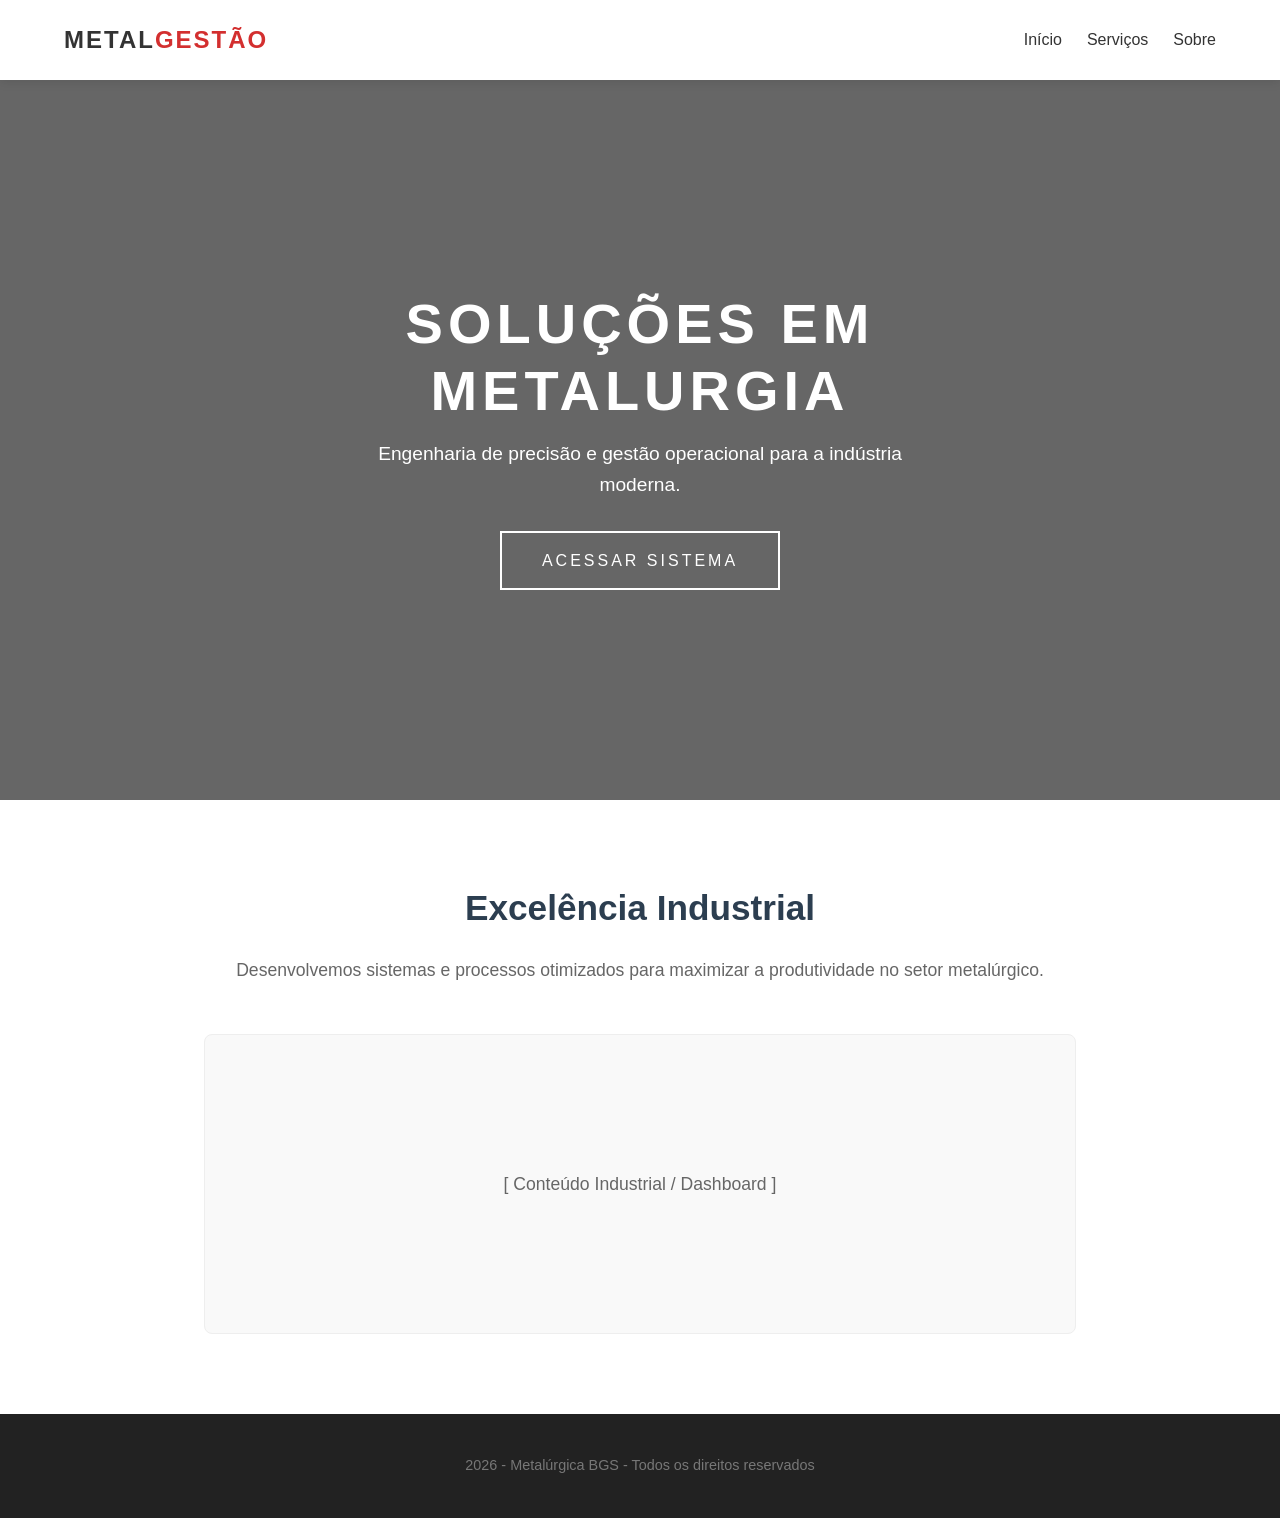
<file: inicial/index.html>
<!DOCTYPE html>
<html lang="pt-br">
<head>
    <meta charset="UTF-8">
    <meta name="viewport" content="width=device-width, initial-scale=1.0">
    <title>MetalGestão - Soluções Industriais</title>
    <style>
        /* Reset e Configurações Base */
        * {
            margin: 0;
            padding: 0;
            box-sizing: border-box;
            font-family: 'Segoe UI', Tahoma, Geneva, Verdana, sans-serif;
        }

        body {
            background-color: #ffffff;
            color: #333;
            line-height: 1.6;
            overflow-x: hidden; /* Evita rolagem horizontal indesejada */
        }

        /* Header Responsivo */
        .main-header {
            width: 100%;
            min-height: 80px;
            background-color: #fff;
            display: flex;
            align-items: center;
            box-shadow: 0 2px 10px rgba(0,0,0,0.1);
            position: sticky;
            top: 0;
            z-index: 1000;
        }

        .container {
            width: 90%;
            max-width: 1200px;
            margin: 0 auto;
            display: flex;
            justify-content: space-between;
            align-items: center;
            padding: 10px 0;
        }

        .logo {
            font-size: clamp(1.2rem, 4vw, 1.5rem);
            font-weight: bold;
            letter-spacing: 2px;
            color: #333;
            white-space: nowrap;
        }

        .logo span { color: #d32f2f; }

        nav ul {
            display: flex;
            list-style: none;
            align-items: center;
        }

        nav ul li a {
            text-decoration: none;
            color: #333;
            font-weight: 500;
            margin-left: 25px;
            transition: 0.3s;
            font-size: clamp(0.9rem, 2.5vw, 1rem);
        }

        nav ul li a:hover { color: #d32f2f; }

        /* Hero Banner Adaptável */
        .hero-banner {
            width: 100%;
            min-height: 80vh;
            background-image: linear-gradient(rgba(0,0,0,0.6), rgba(0,0,0,0.6)),
            url('https://media.istockphoto.com/id/1369010523/photo/roll-of-galvanized-steel-sheet-at-metalworking-factory.jpg?s=612x612&w=0&k=20&c=HaY-0pNi1L2UpMggvRlB5NssiUXbW-S8IClRlz4NLa8=');
            background-size: cover;
            background-position: center;
            display: flex;
            flex-direction: column;
            align-items: center;
            justify-content: center;
            text-align: center;
            color: white;
            padding: 40px 20px;
        }

        .hero-content {
            width: 100%;
            max-width: 800px;
        }

        .hero-content h1 {
            /* Fonte responsiva: min 2rem, max 3.5rem */
            font-size: clamp(2rem, 8vw, 3.5rem);
            text-transform: uppercase;
            letter-spacing: clamp(2px, 1vw, 5px);
            margin-bottom: 15px;
            line-height: 1.2;
        }

        .hero-content p {
            font-size: clamp(1rem, 3vw, 1.2rem);
            margin-bottom: 30px;
            max-width: 600px;
            margin-left: auto;
            margin-right: auto;
        }

        .btn-login-main {
            background: none;
            border: 2px solid #fff;
            color: #fff;
            font-size: 1rem;
            padding: clamp(10px, 2vw, 15px) clamp(20px, 5vw, 40px);
            cursor: pointer;
            text-transform: uppercase;
            letter-spacing: 3px;
            transition: all 0.4s ease;
            text-decoration: none;
            display: inline-block;
        }

        .btn-login-main:hover {
            background-color: #fff;
            color: #333;
            transform: translateY(-5px);
            box-shadow: 0 10px 20px rgba(0,0,0,0.3);
        }

        /* Seção de Conteúdo */
        .section-info {
            padding: clamp(40px, 10vw, 80px) 5%;
            text-align: center;
            max-width: 1000px;
            margin: 0 auto;
        }

        .section-info h2 {
            font-size: clamp(1.5rem, 5vw, 2.2rem);
            margin-bottom: 20px;
            color: #2c3e50;
        }

        .section-info p {
            font-size: clamp(0.95rem, 2vw, 1.1rem);
            color: #666;
        }

        .info-box {
            margin-top: 50px;
            min-height: 300px;
            background: #f9f9f9;
            display: flex;
            align-items: center;
            justify-content: center;
            border: 1px solid #eee;
            border-radius: 8px;
            padding: 20px;
        }

        /* Footer */
        footer {
            background: #222;
            color: #777;
            padding: 40px 20px;
            text-align: center;
            font-size: 0.9rem;
        }

        /* --- MEDIA QUERIES PARA DISPOSITIVOS MÓVEIS --- */

        /* Ajustes para tablets e celulares (abaixo de 768px) */
        @media (max-width: 768px) {
            .container {
                flex-direction: column;
                gap: 15px;
            }

            nav ul li a {
                margin: 0 10px;
            }
        }

        /* Ajustes para celulares pequenos (abaixo de 480px) */
        @media (max-width: 480px) {
            .main-header {
                height: auto;
                padding: 15px 0;
            }

            nav ul {
                flex-wrap: wrap;
                justify-content: center;
                gap: 10px;
            }

            nav ul li a {
                margin: 0 5px;
                font-size: 0.85rem;
            }

            .hero-banner {
                min-height: 70vh;
            }

            .btn-login-main {
                width: 100%; /* Botão ocupa a largura toda no celular */
                letter-spacing: 1px;
            }
        }
    </style>
</head>
<body>
 
    <header class="main-header">
        <div class="container">
            <div class="logo">METAL<span>GESTÃO</span></div>
            <nav>
                <ul>
                    <li><a href="#">Início</a></li>
                    <li><a href="#">Serviços</a></li>
                    <li><a href="#">Sobre</a></li>
                </ul>
            </nav>
        </div>
    </header>
 
    <section class="hero-banner">
        <div class="hero-content">
            <h1>Soluções em Metalurgia</h1>
            <p>Engenharia de precisão e gestão operacional para a indústria moderna.</p>
            <a href="/login/login.html" class="btn-login-main">Acessar Sistema</a>
        </div>
    </section>
 
    <section class="section-info">
        <h2>Excelência Industrial</h2>
        <p>Desenvolvemos sistemas e processos otimizados para maximizar a produtividade no setor metalúrgico.</p>
        
        <div class="info-box">
            <p>[ Conteúdo Industrial / Dashboard ]</p>
        </div>
    </section>
 
    <footer>
        <p>2026 - Metalúrgica BGS - Todos os direitos reservados</p>
    </footer>
 
</body>
</html>
</file>
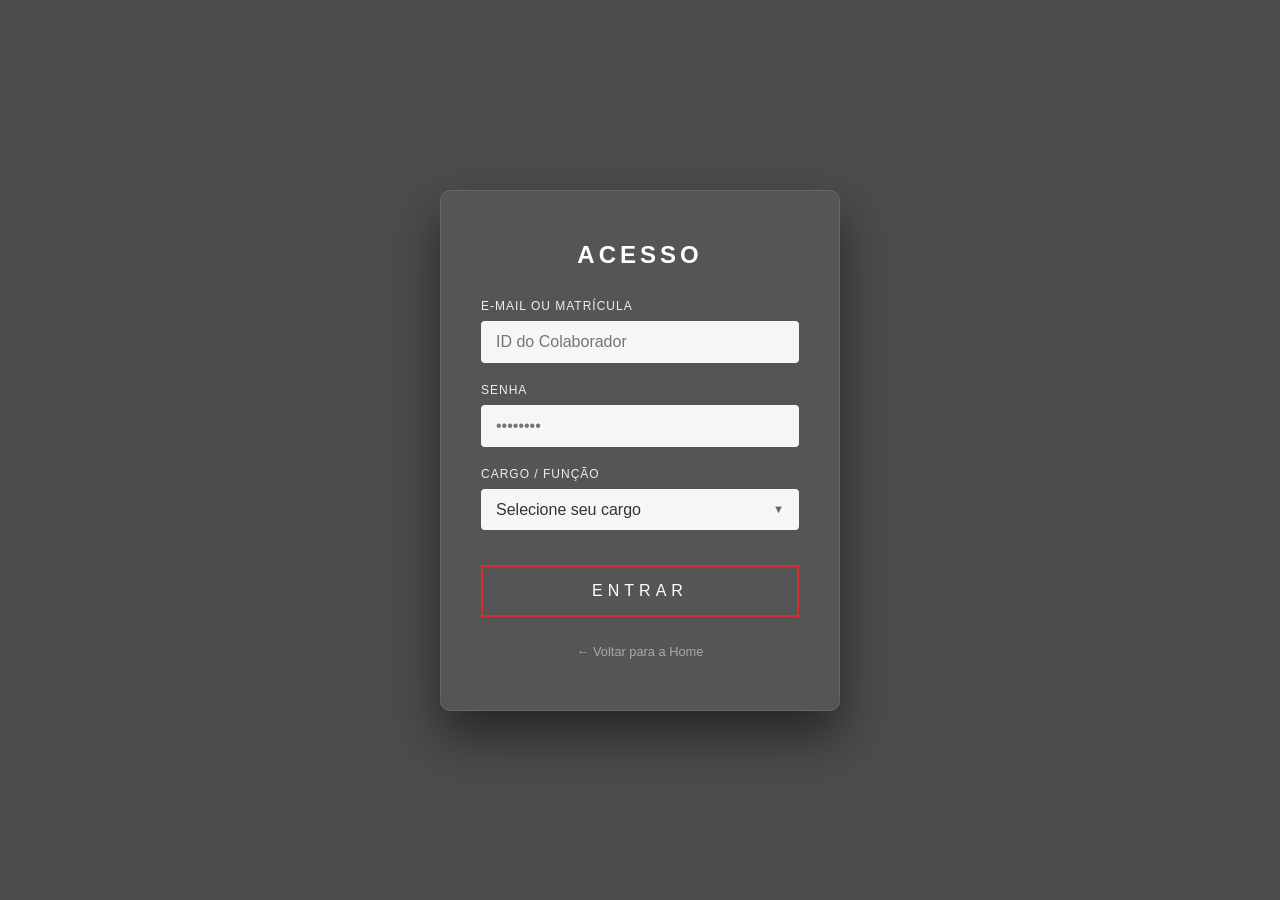
<file: login/login.html>
<!DOCTYPE html>
<html lang="pt-br">
<head>
    <meta charset="UTF-8">
    <meta name="viewport" content="width=device-width, initial-scale=1.0">
    <title>Login - MetalGestão</title>
    <style>
        * {
            margin: 0; padding: 0; box-sizing: border-box;
            font-family: 'Segoe UI', Arial, sans-serif;
        }
 
        body {
            height: 100vh;
            display: flex;
            justify-content: center;
            align-items: center;
            background: linear-gradient(rgba(0,0,0,0.7), rgba(0,0,0,0.7)),
            url('https://media.istockphoto.com/id/1369010523/photo/roll-of-galvanized-steel-sheet-at-metalworking-factory.jpg?s=612x612&w=0&k=20&c=HaY-0pNi1L2UpMggvRlB5NssiUXbW-S8IClRlz4NLa8=');
            background-size: cover;
            background-position: center;
        }
 
        .login-card {
            background: rgba(255, 255, 255, 0.05);
            backdrop-filter: blur(15px);
            padding: 50px 40px;
            border-radius: 10px;
            border: 1px solid rgba(255, 255, 255, 0.1);
            width: 100%;
            max-width: 400px;
            text-align: center;
            box-shadow: 0 25px 50px rgba(0,0,0,0.5);
        }
 
        .login-card h2 {
            color: #fff;
            letter-spacing: 4px;
            margin-bottom: 30px;
            text-transform: uppercase;
        }
 
        .input-group {
            margin-bottom: 20px;
            text-align: left;
        }
 
        .input-group label {
            display: block;
            color: #eee;
            font-size: 0.75rem;
            margin-bottom: 8px;
            text-transform: uppercase;
            letter-spacing: 1px;
        }
 
        /* Estilo para Inputs e Select */
        .input-group input,
        .input-group select {
            width: 100%;
            padding: 12px 15px;
            background: rgba(255, 255, 255, 0.95);
            border: none;
            border-radius: 4px;
            outline: none;
            font-size: 1rem;
            color: #333;
            transition: 0.3s;
            /* Remove a aparência padrão do navegador no select */
            appearance: none;
            -webkit-appearance: none;
        }
 
        /* Adicionando uma setinha customizada para o select */
        .select-wrapper {
            position: relative;
        }
 
        .select-wrapper::after {
            content: '▼';
            font-size: 0.7rem;
            color: #666;
            position: absolute;
            right: 15px;
            top: 50%;
            transform: translateY(-50%);
            pointer-events: none;
        }
 
        .input-group input:focus,
        .input-group select:focus {
            background: #fff;
            box-shadow: 0 0 10px rgba(211, 47, 47, 0.4);
        }
 
        .btn-submit {
            width: 100%;
            background: none;
            border: 2px solid #d32f2f;
            color: #fff;
            padding: 15px;
            font-size: 1rem;
            text-transform: uppercase;
            letter-spacing: 5px;
            cursor: pointer;
            transition: all 0.4s ease;
            margin-top: 15px;
        }
 
        .btn-submit:hover {
            background-color: #d32f2f;
            letter-spacing: 7px;
            transform: translateY(-3px);
        }
 
        .extras { margin-top: 25px; }
        .extras a { color: #aaa; text-decoration: none; font-size: 0.8rem; }
        .extras a:hover { color: #fff; text-decoration: underline; }
    </style>
</head>
<body>
 
    <div class="login-card">
        <h2>Acesso</h2>
 
        <form id="loginForm">
            <div class="input-group">
                <label>E-mail ou Matrícula</label>
                <input type="text" id="email" placeholder="ID do Colaborador" required>
            </div>
 
            <div class="input-group">
                <label>Senha</label>
                <input type="password" id="senha" placeholder="••••••••" required>
            </div>
 
            <div class="input-group">
                <label>Cargo / Função</label>
                <div class="select-wrapper">
                    <select id="cargo" required>
                        <option value="" disabled selected>Selecione seu cargo</option>
                        <option value="supervisor">Supervisor</option>
                        <option value="tecnico">Técnico</option>
                        <option value="engenheiro">Engenheiro</option>
                    </select>
                </div>
            </div>
 
            <button type="submit" class="btn-submit">Entrar</button>
        </form>
 
        <div id="mensagemErro" style="color: #ff6b6b; margin-top: 15px; display: none; font-size: 0.9rem;"></div>
 
        <div class="extras">
            <a href="/inicial/index.html">← Voltar para a Home</a>
        </div>
    </div>
 
    <script>
        // Credenciais fixas por cargo
        const credenciais = {
            supervisor: {
                email: "supervisor@metalgestal.com",
                senha: "sup123456",
                nome: "João Silva",
                matricula: "SUP001"
            },
            tecnico: {
                email: "tecnico@metalgestal.com",
                senha: "tec123456",
                nome: "Carlos Andrade",
                matricula: "TEC001"
            },
            engenheiro: {
                email: "engenheiro@metalgestal.com",
                senha: "eng123456",
                nome: "Ana Costa",
                matricula: "ENG001"
            }
        };
 
        const form = document.getElementById('loginForm');
        const emailInput = document.getElementById('email');
        const senhaInput = document.getElementById('senha');
        const cargoSelect = document.getElementById('cargo');
        const mensagemErro = document.getElementById('mensagemErro');
 
        form.addEventListener('submit', function(e) {
            e.preventDefault();
 
            const email = emailInput.value.trim();
            const senha = senhaInput.value;
            const cargo = cargoSelect.value;
 
            // Validar credenciais
            if (credenciais[cargo] &&
                credenciais[cargo].email === email &&
                credenciais[cargo].senha === senha) {
               
                // Armazenar dados do usuário logado no localStorage
                const usuarioLogado = {
                    email: email,
                    nome: credenciais[cargo].nome,
                    matricula: credenciais[cargo].matricula,
                    cargo: cargo,
                    dataLogin: new Date().toLocaleString('pt-BR')
                };
               
                localStorage.setItem('usuarioLogado', JSON.stringify(usuarioLogado));
               
                // Login bem-sucedido - redirecionar para a página do cargo
                mensagemErro.style.display = 'none';
                if (cargo === 'supervisor') {
                    window.location.href = '/login/cargo/sup.html';
                } else if (cargo === 'tecnico') {
                    window.location.href = '/login/cargo/tec.html';
                } else if (cargo === 'engenheiro') {
                    window.location.href = '/login/cargo/eng.html';
                }
            } else {
                // Login falhou
                mensagemErro.textContent = ' E-mail, senha ou cargo incorretos!';
                mensagemErro.style.display = 'block';
                senhaInput.value = '';
            }
        });
 
        // Mostrar credenciais ao selecionar um cargo (informativo)
        cargoSelect.addEventListener('change', function() {
            if (this.value && credenciais[this.value]) {
                console.log(`Credenciais para ${this.value}:`, credenciais[this.value]);
            }
        });
    </script>
</body>
</html>
</file>
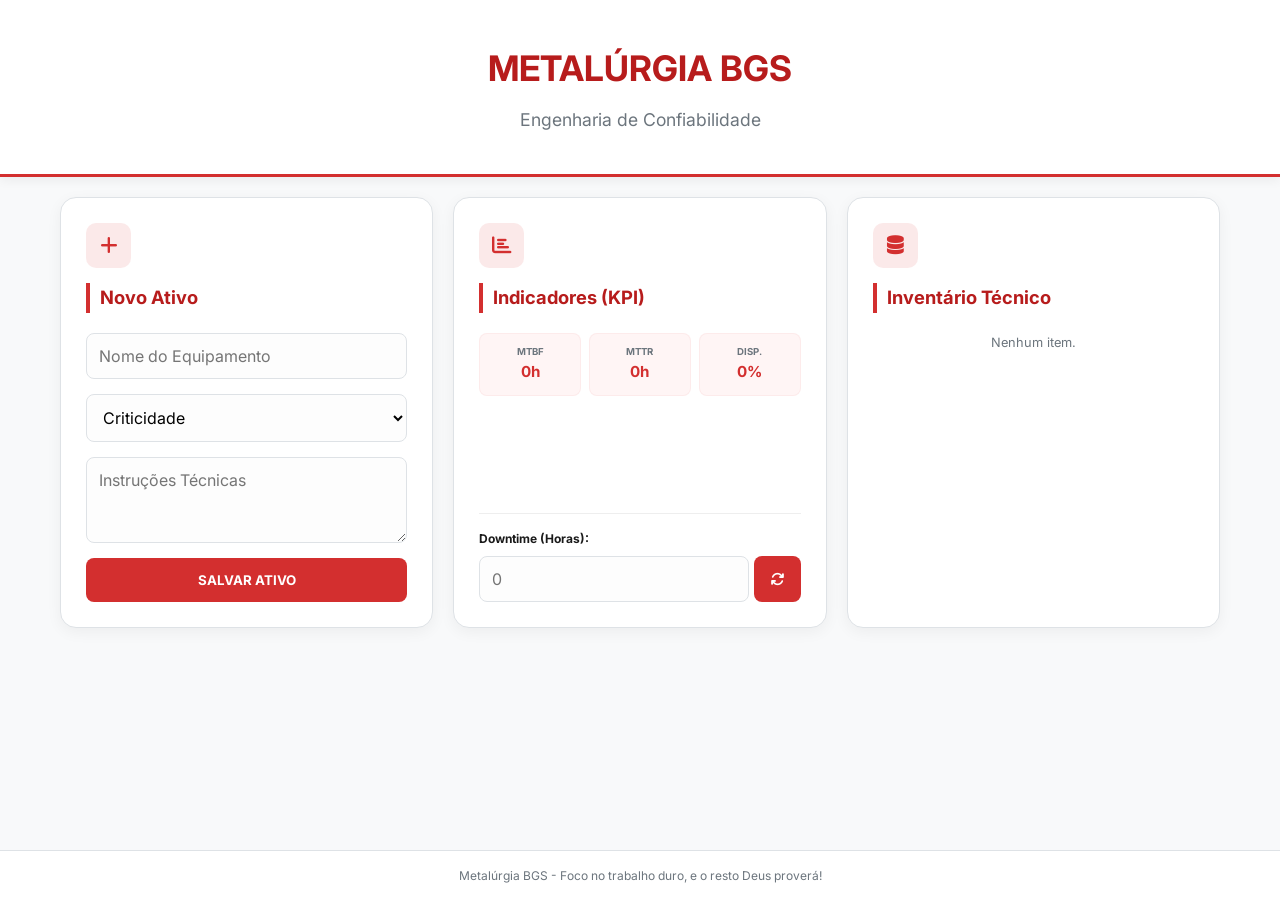
<file: login/cargo/eng.html>
<!DOCTYPE html>
<html lang="pt-br">
<head>
    <meta charset="UTF-8">
    <meta name="viewport" content="width=device-width, initial-scale=1.0">
    <title>Engenharia de Manutenção | Responsivo</title>
    <link rel="stylesheet" href="https://cdnjs.cloudflare.com/ajax/libs/font-awesome/6.4.0/css/all.min.css">
    <link href="https://fonts.googleapis.com/css2?family=Inter:wght@300;400;600;800&display=swap" rel="stylesheet">
    
    <style>
        :root {
            --primary: #d32f2f;
            --secondary: #b71c1c;
            --bg: #f8f9fa;
            --card-bg: #ffffff;
            --text-main: #1a1a1a;
            --text-dim: #6c757d;
            --border: #dee2e6;
        }

        /* Ajuste para o footer ficar sempre no fim */
        html, body {
            height: 100%;
        }

        * { margin: 0; padding: 0; box-sizing: border-box; font-family: 'Inter', sans-serif; }

        body { 
            background-color: var(--bg); 
            color: var(--text-main);
            display: flex;
            flex-direction: column; /* Organiza em coluna */
            line-height: 1.6;
        }

        header {
            padding: 40px 20px;
            text-align: center;
            background: #fff;
            border-bottom: 3px solid var(--primary);
            box-shadow: 0 4px 10px rgba(0,0,0,0.05);
        }

        header h1 {
            font-size: clamp(1.5rem, 5vw, 2.2rem);
            color: var(--secondary);
            text-transform: uppercase;
            margin-bottom: 10px;
        }

        header p { font-size: clamp(0.9rem, 2vw, 1.1rem); color: var(--text-dim); }

        .container { 
            width: 100%;
            max-width: 1200px; 
            margin: 0 auto; 
            padding: 20px; 
            flex: 1; /* Faz o container ocupar todo o espaço restante empurrando o footer */
        }

        .main-grid {
            display: grid;
            grid-template-columns: 1fr; 
            gap: 20px;
        }

        @media (min-width: 768px) {
            .main-grid { grid-template-columns: repeat(2, 1fr); }
        }

        @media (min-width: 1024px) {
            .main-grid { grid-template-columns: repeat(3, 1fr); }
        }

        .card {
            background: var(--card-bg);
            border: 1px solid var(--border);
            border-radius: 16px;
            padding: 25px;
            display: flex;
            flex-direction: column;
            box-shadow: 0 4px 15px rgba(0,0,0,0.05);
        }

        .icon-box {
            width: 45px; height: 45px;
            background: rgba(211, 47, 47, 0.1);
            border-radius: 10px;
            display: flex; align-items: center; justify-content: center;
            margin-bottom: 15px; color: var(--primary); font-size: 1.2rem;
        }

        h2 { 
            font-size: 1.15rem; 
            margin-bottom: 20px; 
            color: var(--secondary);
            border-left: 4px solid var(--primary);
            padding-left: 10px;
        }

        input, select, textarea {
            width: 100%;
            background: #fdfdfd;
            border: 1px solid var(--border);
            padding: 12px;
            border-radius: 8px;
            margin-bottom: 15px;
            font-size: 16px; 
        }

        button {
            width: 100%;
            padding: 14px;
            border-radius: 8px;
            border: none;
            background: var(--primary);
            color: white;
            font-weight: 700;
            cursor: pointer;
            transition: 0.3s;
            text-transform: uppercase;
        }

        button:active { transform: scale(0.98); }

        .kpi-grid {
            display: grid;
            grid-template-columns: repeat(3, 1fr);
            gap: 8px;
            margin-bottom: 20px;
        }

        .kpi-box {
            background: #fff5f5;
            padding: 10px 5px;
            border-radius: 8px;
            text-align: center;
            border: 1px solid rgba(211, 47, 47, 0.05);
        }

        .kpi-box span { display: block; font-size: 0.6rem; color: var(--text-dim); font-weight: 700; }
        .kpi-box strong { font-size: 0.95rem; color: var(--primary); }

        .lista-ativos {
            max-height: 400px;
            overflow-y: auto;
        }

        .ativo-item {
            background: #fff;
            border: 1px solid var(--border);
            border-left: 4px solid var(--primary);
            padding: 12px;
            border-radius: 8px;
            margin-bottom: 10px;
        }

        .badge-critico { 
            background: var(--primary); 
            color: white; 
            padding: 2px 6px; 
            border-radius: 4px; 
            font-size: 0.65rem;
            font-weight: 800;
        }

        /* --- Footer Atualizado (Menor e embaixo) --- */
        footer { 
            text-align: center; 
            padding: 15px; /* Reduzido de 20px */
            color: var(--text-dim); 
            font-size: 0.75rem; /* Fonte reduzida para minimalismo */
            border-top: 1px solid var(--border);
            background: #fff;
            width: 100%;
        }
    </style>
</head>
<body>

    <header>
        <h1>Metalúrgia BGS</h1>
        <p>Engenharia de Confiabilidade</p>
    </header>

    <div class="container">
        <div class="main-grid">
            
            <section class="card">
                <div class="icon-box"><i class="fas fa-plus"></i></div>
                <h2>Novo Ativo</h2>
                <input type="text" id="equipamento" placeholder="Nome do Equipamento">
                <select id="criticidade">
                    <option value="">Criticidade</option>
                    <option value="A">A (Crítico)</option>
                    <option value="B">B (Médio)</option>
                    <option value="C">C (Baixo)</option>
                </select>
                <textarea id="procedimento" rows="3" placeholder="Instruções Técnicas"></textarea>
                <button onclick="cadastrarAtivo()">Salvar Ativo</button>
            </section>

            <section class="card">
                <div class="icon-box"><i class="fas fa-chart-bar"></i></div>
                <h2>Indicadores (KPI)</h2>
                <div class="kpi-grid">
                    <div class="kpi-box"><span>MTBF</span><strong id="mtbf">0h</strong></div>
                    <div class="kpi-box"><span>MTTR</span><strong id="mttr">0h</strong></div>
                    <div class="kpi-box"><span>DISP.</span><strong id="disp">0%</strong></div>
                </div>
                <div style="margin-top: auto; padding-top: 15px; border-top: 1px solid #eee;">
                    <p style="font-size: 0.75rem; font-weight: bold; margin-bottom: 8px;">Downtime (Horas):</p>
                    <div style="display: flex; gap: 5px;">
                        <input type="number" id="tempoFalha" placeholder="0" style="margin:0">
                        <button style="width: 50px;" onclick="atualizarKPIs()"><i class="fas fa-sync"></i></button>
                    </div>
                </div>
            </section>

            <section class="card">
                <div class="icon-box"><i class="fas fa-database"></i></div>
                <h2>Inventário Técnico</h2>
                <div id="listaAtivos" class="lista-ativos">
                    <p style="text-align: center; color: var(--text-dim); font-size: 0.8rem;">Nenhum item.</p>
                </div>
            </section>

        </div>
    </div>

    <footer>
        <p>Metalúrgia BGS - Foco no trabalho duro, e o resto Deus proverá!</p>
    </footer>

    <script>
        let ativos = [];

        function cadastrarAtivo() {
            const equip = document.getElementById("equipamento").value;
            const crit = document.getElementById("criticidade").value;
            const proc = document.getElementById("procedimento").value;

            if(!equip || !crit) {
                alert("Preencha os campos obrigatórios.");
                return;
            }

            ativos.push({ id: Date.now(), equip, crit, proc });
            renderizarAtivos();
            
            document.getElementById("equipamento").value = "";
            document.getElementById("criticidade").value = "";
            document.getElementById("procedimento").value = "";
        }

        function renderizarAtivos() {
            const lista = document.getElementById("listaAtivos");
            lista.innerHTML = "";

            if (ativos.length === 0) {
                lista.innerHTML = '<p style="text-align: center; color: var(--text-dim); font-size: 0.8rem;">Nenhum item.</p>';
                return;
            }

            ativos.forEach(ativo => {
                const div = document.createElement("div");
                div.className = "ativo-item";
                div.innerHTML = `
                    <div style="display:flex; justify-content:space-between; align-items:center;">
                        <strong>${ativo.equip}</strong> 
                        ${ativo.crit === 'A' ? '<span class="badge-critico">CRÍTICO</span>' : '<small>Classe '+ativo.crit+'</small>'}
                    </div>
                    <p style="font-size: 0.7rem; color: var(--text-dim); margin-top: 5px;">${ativo.proc}</p>
                `;
                lista.appendChild(div);
            });
        }

        function atualizarKPIs() {
            const parado = parseFloat(document.getElementById("tempoFalha").value) || 0;
            const total = 720; 
            if(parado > 0) {
                let mtbf = total - parado;
                let disp = (mtbf / total) * 100;
                document.getElementById("mtbf").innerText = mtbf + "h";
                document.getElementById("mttr").innerText = parado + "h";
                document.getElementById("disp").innerText = disp.toFixed(1) + "%";
            }
        }
    </script>
</body>
</html>
</file>
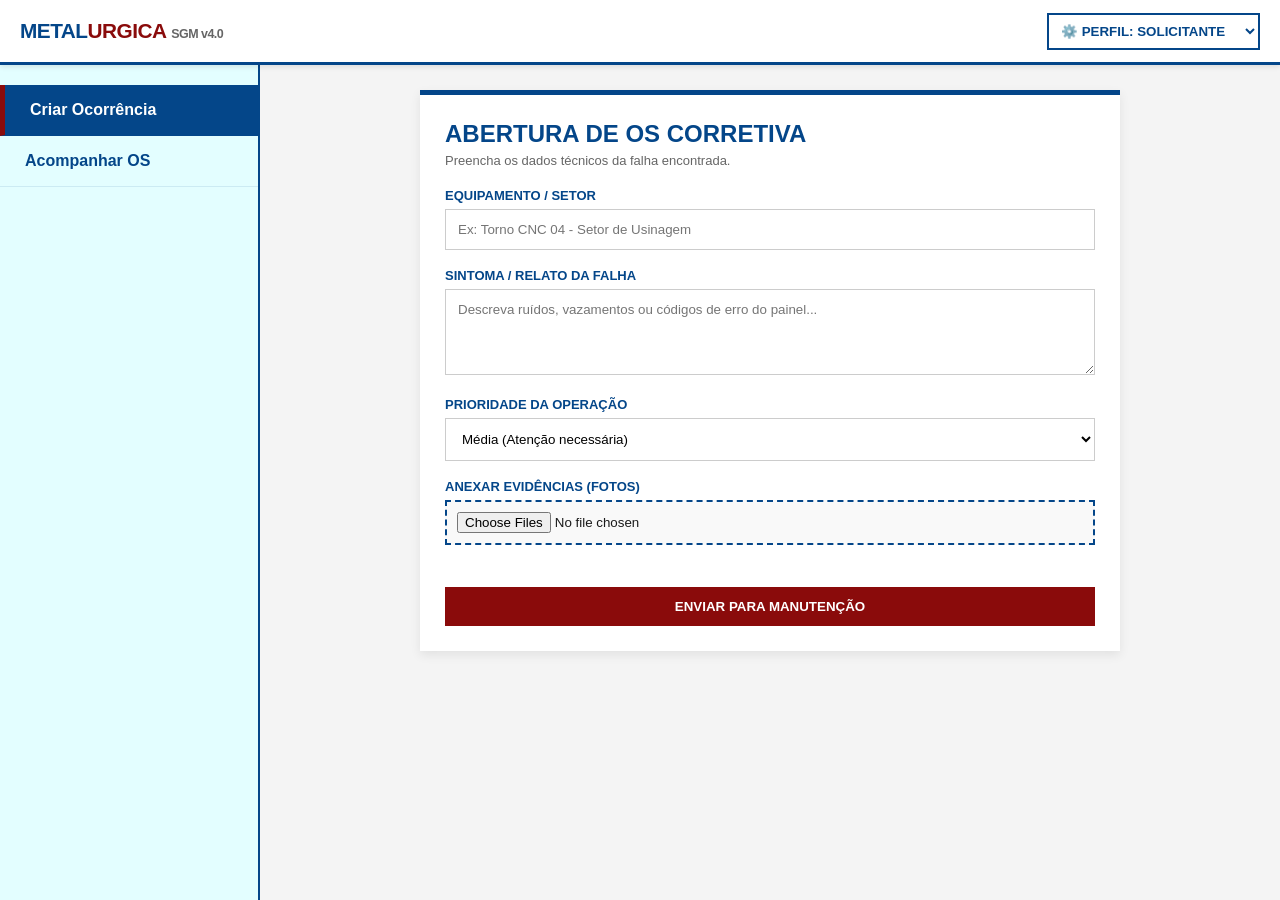
<file: login/cargo/tec.html>
<!DOCTYPE html>
<html lang="pt-br">
<head>
    <meta charset="UTF-8">
    <meta name="viewport" content="width=device-width, initial-scale=1.0">
    <title>SGM - Gestão de Manutenção v4.0</title>
    <style>
        :root {
            --azul-marca: #044689;
            --vermelho-botao: #8a0b0b;
            --cor-secundaria: #e3feff;
            --branco: #ffffff;
            --texto: #1a1a1a;
            --cinza-claro: #f4f4f4;
            --sucesso: #2e7d32;
        }
 
        * { box-sizing: border-box; margin: 0; padding: 0; font-family: 'Segoe UI', Tahoma, Geneva, Verdana, sans-serif; }
        body { background: var(--branco); color: var(--texto); overflow-x: hidden; }
 
        /* HEADER */
        .header {
            height: 65px; border-bottom: 3px solid var(--azul-marca);
            display: flex; justify-content: space-between; align-items: center; padding: 0 20px;
            position: sticky; top: 0; background: white; z-index: 100; box-shadow: 0 2px 5px rgba(0,0,0,0.1);
        }
        .logo { font-weight: 800; color: var(--azul-marca); font-size: 1.3rem; letter-spacing: -0.5px;}
        .logo span { color: var(--vermelho-botao); }
        .pov-switch select { padding: 8px; border: 2px solid var(--azul-marca); color: var(--azul-marca); font-weight: bold; cursor: pointer; background: var(--branco); }
 
        /* LAYOUT */
        .main-container { display: flex; min-height: calc(100vh - 65px); }
        .sidebar {
            width: 260px; background: var(--cor-secundaria); border-right: 2px solid var(--azul-marca);
            padding: 20px 0; display: flex; flex-direction: column; flex-shrink: 0;
        }
        .nav-item {
            padding: 16px 25px; cursor: pointer; border-bottom: 1px solid rgba(4, 70, 137, 0.1);
            font-weight: bold; color: var(--azul-marca); display: flex; align-items: center; justify-content: space-between;
            transition: 0.2s ease;
        }
        .nav-item:hover { background: rgba(4, 70, 137, 0.1); }
        .nav-item.active { background: var(--azul-marca); color: white; border-left: 5px solid var(--vermelho-botao); }
        .badge-notify { background: var(--vermelho-botao); color: white; padding: 3px 10px; border-radius: 12px; font-size: 0.75rem; box-shadow: 0 0 5px rgba(138,11,11,0.5); }
 
        .content { flex: 1; padding: 25px; max-width: 100%; overflow-y: auto; background: var(--cinza-claro); }
 
        /* COMPONENTES GERAIS */
        .btn {
            background: var(--vermelho-botao); color: white; border: none; padding: 12px 20px;
            cursor: pointer; font-weight: bold; text-transform: uppercase; transition: 0.2s;
        }
        .btn:hover { filter: brightness(1.1); }
        .btn-sec { background: transparent; border: 2px solid var(--azul-marca); color: var(--azul-marca); padding: 8px 15px; font-weight: bold; cursor: pointer;}
        .btn-sec:hover { background: var(--azul-marca); color: white; }
 
        /* CARDS E GRIDS */
        .card-grid { display: grid; grid-template-columns: repeat(auto-fill, minmax(320px, 1fr)); gap: 20px; }
        .ticket-card {
            background: white; border: 1px solid #ddd; padding: 20px;
            border-left: 6px solid var(--azul-marca); box-shadow: 0 4px 6px rgba(0,0,0,0.05);
            display: flex; flex-direction: column; gap: 10px;
        }
        .tag { font-size: 11px; padding: 3px 8px; border: 1px solid #000; font-weight: bold; display: inline-block; text-transform: uppercase; width: fit-content; }
       
        .status-novo { background: #ffeeba; color: #856404; border-color: #856404; }
        .status-ocioso { background: #e2e3e5; color: #383d41; border-color: #383d41;}
        .status-andamento { background: #cce5ff; color: #004085; border-color: #004085;}
        .status-peca { background: #f8d7da; color: #721c24; border-color: #721c24;}
        .status-finalizado { background: #d4edda; color: #155724; border-color: #155724;}
 
        /* FORMULÁRIOS */
        .industrial-card { background: white; padding: 25px; border-top: 5px solid var(--azul-marca); box-shadow: 0 4px 10px rgba(0,0,0,0.08); }
        .form-group { margin-bottom: 18px; }
        .form-group label { display: block; font-size: 13px; font-weight: bold; margin-bottom: 6px; color: var(--azul-marca); text-transform: uppercase;}
        .form-group input, .form-group textarea, .form-group select {
            width: 100%; padding: 12px; border: 1px solid #ccc; font-family: inherit; background: #fff;
        }
        .form-group input:focus, .form-group textarea:focus { border-color: var(--azul-marca); outline: none; }
 
        /* MODAL */
        .modal {
            position: fixed; inset: 0; background: rgba(0,0,0,0.85); display: none;
            align-items: center; justify-content: center; z-index: 1000; padding: 20px;
        }
        .modal-content { background: white; width: 100%; max-width: 1000px; max-height: 90vh; overflow-y: auto; border: 4px solid var(--azul-marca); }
        .modal-header { padding: 18px 25px; background: var(--cor-secundaria); border-bottom: 2px solid var(--azul-marca); display: flex; justify-content: space-between; align-items: center; }
 
        /* INVENTARIO (UX Otimizada) */
        .inv-controls { display: flex; justify-content: space-between; align-items: center; margin-bottom: 20px; gap: 15px; flex-wrap: wrap;}
        .inv-search { flex: 1; min-width: 250px; padding: 12px; border: 2px solid var(--azul-marca); font-size: 15px; }
        .inv-grid { display: grid; grid-template-columns: repeat(auto-fill, minmax(220px, 1fr)); gap: 15px; }
        .inv-item { background: white; border: 1px solid #ccc; padding: 15px; text-align: center; box-shadow: 0 2px 4px rgba(0,0,0,0.05); position: relative;}
        .inv-item img { width: 80px; height: 80px; object-fit: contain; margin-bottom: 10px; }
        .inv-item h4 { font-size: 14px; margin-bottom: 5px; color: var(--azul-marca); height: 35px; overflow: hidden;}
        .inv-qtd { font-size: 22px; font-weight: bold; margin: 10px 0; }
        .inv-qtd.baixo { color: var(--vermelho-botao); }
        .inv-actions { display: flex; justify-content: center; gap: 5px; }
        .inv-actions button { padding: 5px 10px; cursor: pointer; font-weight: bold; border: 1px solid #ccc; background: #f9f9f9;}
        .inv-actions button:hover { background: #eee; }
        .btn-del-item { position: absolute; top: 5px; right: 5px; background: transparent; border: none; color: var(--vermelho-botao); cursor: pointer; font-size: 16px;}
 
        /* FOTOS E GALERIA */
        .photo-gallery { display: flex; flex-wrap: wrap; gap: 10px; margin-top: 10px; }
        .photo-item { width: 100px; height: 100px; object-fit: cover; border: 2px solid var(--azul-marca); border-radius: 4px; }
        .file-upload-wrapper { position: relative; overflow: hidden; display: inline-block; width: 100%;}
        .file-upload-wrapper input[type=file] { padding: 10px; cursor: pointer; border: 2px dashed var(--azul-marca); background: #f9f9f9; width: 100%; }
 
        /* TOAST NOTIFICATION */
        #toast-container { position: fixed; bottom: 20px; right: 20px; z-index: 9999; display: flex; flex-direction: column; gap: 10px;}
        .toast { background: var(--azul-marca); color: white; padding: 15px 25px; border-radius: 4px; font-weight: bold; box-shadow: 0 4px 10px rgba(0,0,0,0.3); opacity: 0; transform: translateY(20px); transition: all 0.3s ease;}
        .toast.show { opacity: 1; transform: translateY(0); }
        .toast.error { background: var(--vermelho-botao); }
        .toast.success { background: var(--sucesso); }
 
        /* RESPONSIVIDADE */
        @media (max-width: 768px) {
            .main-container { flex-direction: column; }
            .sidebar { width: 100%; flex-direction: row; flex-wrap: wrap; justify-content: center; padding: 10px; }
            .nav-item { padding: 10px 15px; border-bottom: none; border-right: 1px solid rgba(4,70,137,0.1); font-size: 13px;}
            .nav-item.active { border-left: none; border-bottom: 3px solid var(--vermelho-botao); }
            .modal-content { max-height: 95vh; }
            .form-grid-2 { grid-template-columns: 1fr !important; }
        }
    </style>
</head>
<body onload="initSystem()">
 
    <header class="header">
        <div class="logo">METAL<span>URGICA</span> <small style="font-size: 0.6em; color: #666;">SGM v4.0</small></div>
        <div class="pov-switch">
            <select id="povSelector" onchange="switchPOV()">
                <option value="usuario">⚙️ PERFIL: SOLICITANTE</option>
                <option value="operador">🔧 PERFIL: MANUTENÇÃO</option>
            </select>
        </div>
    </header>
 
    <div class="main-container">
        <aside class="sidebar" id="sidebar"></aside>
        <main class="content" id="main-content"></main>
    </div>
 
    <div id="modal" class="modal">
        <div class="modal-content" id="modal-body"></div>
    </div>
 
    <div id="toast-container"></div>
 
    <script>
        // --- BASE DE DADOS LOCAL ---
        let tickets = JSON.parse(localStorage.getItem('sgm_tickets_v4')) || [];
        let inventory = JSON.parse(localStorage.getItem('sgm_inventory_v4')) || [
            {id: 101, nome: "Rolamento NSK 6204", qtd: 15, min: 5, img: "https://via.placeholder.com/150/cccccc/044689?text=Rolamento"},
            {id: 102, nome: "Graxa Lítio Azul 1kg", qtd: 3, min: 5, img: "https://via.placeholder.com/150/cccccc/044689?text=Graxa"},
            {id: 103, nome: "Válvula Pneumática 5/2", qtd: 8, min: 2, img: "https://via.placeholder.com/150/cccccc/044689?text=Valvula"}
        ];
 
        let currentPOV = 'usuario';
        let currentScreen = 'home';
        let searchQuery = "";
 
        function save() {
            localStorage.setItem('sgm_tickets_v4', JSON.stringify(tickets));
            localStorage.setItem('sgm_inventory_v4', JSON.stringify(inventory));
            renderSidebar(); // Atualiza badges
        }
 
        // --- SISTEMA UX: TOAST ---
        function showToast(msg, type = 'info') {
            const container = document.getElementById('toast-container');
            const toast = document.createElement('div');
            toast.className = `toast ${type}`;
            toast.innerText = msg;
            container.appendChild(toast);
           
            setTimeout(() => toast.classList.add('show'), 10);
            setTimeout(() => {
                toast.classList.remove('show');
                setTimeout(() => toast.remove(), 300);
            }, 3000);
        }
 
        // --- NAVEGAÇÃO ---
        function initSystem() { switchPOV(); }
 
        function switchPOV() {
            currentPOV = document.getElementById('povSelector').value;
            currentScreen = (currentPOV === 'usuario') ? 'novo-chamado' : 'notificacoes';
            render();
        }
 
        function setScreen(screen) {
            currentScreen = screen;
            searchQuery = ""; // limpa busca ao mudar de tela
            render();
        }
 
        function render() {
            renderSidebar();
            renderContent();
        }
 
        // --- RENDERIZAÇÃO ESTRUTURAL ---
        function renderSidebar() {
            const sb = document.getElementById('sidebar');
            const novoCount = tickets.filter(t => t.status === 'Novo').length;
            const ociosoCount = tickets.filter(t => t.status === 'Ocioso').length;
 
            if (currentPOV === 'usuario') {
                sb.innerHTML = `
                    <div class="nav-item ${currentScreen === 'novo-chamado' ? 'active' : ''}" onclick="setScreen('novo-chamado')">Criar Ocorrência</div>
                    <div class="nav-item ${currentScreen === 'meus-chamados' ? 'active' : ''}" onclick="setScreen('meus-chamados')">Acompanhar OS</div>
                `;
            } else {
                sb.innerHTML = `
                    <div class="nav-item ${currentScreen === 'notificacoes' ? 'active' : ''}" onclick="setScreen('notificacoes')">
                        Entrada ${novoCount > 0 ? `<span class="badge-notify">${novoCount}</span>` : ''}
                    </div>
                    <div class="nav-item ${currentScreen === 'disponiveis' ? 'active' : ''}" onclick="setScreen('disponiveis')">
                        Fila de Espera ${ociosoCount > 0 ? `<span class="badge-notify" style="background:#555">${ociosoCount}</span>` : ''}
                    </div>
                    <div class="nav-item ${currentScreen === 'meus-trabalhos' ? 'active' : ''}" onclick="setScreen('meus-trabalhos')">Minha Oficina</div>
                    <div class="nav-item ${currentScreen === 'inventario' ? 'active' : ''}" onclick="setScreen('inventario')">Estoque / Peças</div>
                    <div class="nav-item ${currentScreen === 'historico' ? 'active' : ''}" onclick="setScreen('historico')">Arquivo Morto</div>
                `;
            }
        }
 
        function renderContent() {
            const main = document.getElementById('main-content');
            switch (currentScreen) {
                case 'novo-chamado': main.innerHTML = renderFormNovoChamado(); break;
                case 'notificacoes': main.innerHTML = `<h2 style="color:var(--azul-marca); margin-bottom: 20px;">Novas Solicitações de Intervenção</h2>` + renderTicketGrid(tickets.filter(t => t.status === 'Novo')); break;
                case 'disponiveis': main.innerHTML = `<h2 style="color:var(--azul-marca); margin-bottom: 20px;">OS Aguardando Atribuição</h2>` + renderTicketGrid(tickets.filter(t => t.status === 'Ocioso')); break;
                case 'meus-trabalhos': main.innerHTML = `<h2 style="color:var(--azul-marca); margin-bottom: 20px;">Minhas Manutenções Ativas</h2>` + renderTicketGrid(tickets.filter(t => t.assignedTo === 'Técnico 01' && t.status !== 'Finalizado')); break;
                case 'meus-chamados': main.innerHTML = `<h2 style="color:var(--azul-marca); margin-bottom: 20px;">Minhas Solicitações</h2>` + renderTicketGrid(tickets.filter(t => t.status !== 'Finalizado')); break;
                case 'inventario': main.innerHTML = renderInventarioUX(); break;
                case 'historico': main.innerHTML = `<h2 style="color:var(--azul-marca); margin-bottom: 20px;">Histórico Global (Finalizados)</h2>` + renderTicketGrid(tickets.filter(t => t.status === 'Finalizado')); break;
            }
        }
 
        // --- TELAS E COMPONENTES ---
        function renderFormNovoChamado() {
            return `
                <div class="industrial-card" style="max-width: 700px; margin: 0 auto;">
                    <h2 style="color: var(--azul-marca); margin-bottom: 5px;">ABERTURA DE OS CORRETIVA</h2>
                    <p style="color: #666; font-size: 13px; margin-bottom: 20px;">Preencha os dados técnicos da falha encontrada.</p>
                    <div class="form-group">
                        <label>Equipamento / Setor</label>
                        <input type="text" id="f-equip" placeholder="Ex: Torno CNC 04 - Setor de Usinagem">
                    </div>
                    <div class="form-group">
                        <label>Sintoma / Relato da Falha</label>
                        <textarea id="f-desc" rows="4" placeholder="Descreva ruídos, vazamentos ou códigos de erro do painel..."></textarea>
                    </div>
                    <div class="form-group">
                        <label>Prioridade da Operação</label>
                        <select id="f-prio">
                            <option value="Baixa">Rotina (Sem impacto na produção)</option>
                            <option value="Média" selected>Média (Atenção necessária)</option>
                            <option value="Urgente">URGENTE (Máquina Parada / Risco)</option>
                        </select>
                    </div>
                    <div class="form-group">
                        <label>Anexar Evidências (Fotos)</label>
                        <div class="file-upload-wrapper">
                            <input type="file" id="f-fotos" multiple accept="image/*" onchange="previewCreationImages(this)">
                        </div>
                        <div id="creation-photo-preview" class="photo-gallery"></div>
                    </div>
                    <button class="btn" style="width: 100%; margin-top: 10px;" onclick="criarChamado()">ENVIAR PARA MANUTENÇÃO</button>
                </div>
            `;
        }
 
        function renderTicketGrid(lista) {
            if (lista.length === 0) return `<div style="padding: 30px; text-align: center; color: #666; background: white; border: 1px dashed #ccc;">Nenhum registro encontrado nesta categoria.</div>`;
            return `<div class="card-grid">${lista.map(t => `
                <div class="ticket-card">
                    <div style="display:flex; justify-content: space-between; align-items:flex-start;">
                        <span class="tag status-${t.status.replace(/\s+/g, '-').toLowerCase()}">${t.status}</span>
                        <span style="font-size: 11px; font-weight: bold; color: var(--azul-marca);">#${t.id}</span>
                    </div>
                    <h3 style="color: var(--azul-marca); font-size: 16px;">${t.equip}</h3>
                    <p style="font-size: 13px; color: #555; flex: 1;">${t.desc.substring(0, 80)}${t.desc.length > 80 ? '...' : ''}</p>
                    <div style="font-size: 11px; color: #888; margin-bottom: 10px;">🕒 ${t.data} | Resp: ${t.assignedTo || 'Pendente'}</div>
                    <button class="btn-sec" style="width:100%" onclick="verDetalhes(${t.id})">ABRIR PAINEL DE OS</button>
                </div>
            `).join('')}</div>`;
        }
 
        // --- GESTÃO DE INVENTÁRIO (UX OTIMIZADA) ---
        function updateSearch(val) { searchQuery = val.toLowerCase(); renderContent(); }
 
        function renderInventarioUX() {
            const list = inventory.filter(i => i.nome.toLowerCase().includes(searchQuery));
            let html = `
                <div class="inv-controls">
                    <div>
                        <h2 style="color:var(--azul-marca);">Almoxarifado Virtual</h2>
                        <p style="font-size: 12px; color: #666;">Controle integrado de peças. Quantidades deduzidas automaticamente nas OS.</p>
                    </div>
                    <div style="display:flex; gap:10px;">
                        <input type="text" class="inv-search" placeholder="🔍 Buscar insumo..." value="${searchQuery}" onkeyup="updateSearch(this.value)">
                        <button class="btn" onclick="novoItemModal()">+ ADICIONAR PEÇA</button>
                    </div>
                </div>
                <div class="inv-grid">
            `;
           
            if(list.length === 0) html += `<p style="grid-column: 1/-1;">Nenhuma peça encontrada.</p>`;
 
            list.forEach(item => {
                const isBaixo = item.qtd <= item.min;
                html += `
                    <div class="inv-item" style="${isBaixo ? 'border: 2px solid var(--vermelho-botao);' : ''}">
                        <button class="btn-del-item" onclick="deletarItemInv(${item.id})" title="Remover Peça do Sistema">✕</button>
                        <img src="${item.img}" alt="Peça">
                        <h4>${item.nome}</h4>
                        <div class="inv-qtd ${isBaixo ? 'baixo' : ''}">${item.qtd} <span style="font-size:12px; font-weight:normal;">un</span></div>
                        ${isBaixo ? '<div style="color:var(--vermelho-botao); font-size:11px; font-weight:bold; margin-bottom:10px;">⚠️ ESTOQUE CRÍTICO</div>' : '<div style="height:25px;"></div>'}
                        <div class="inv-actions">
                            <button onclick="ajustarQtd(${item.id}, -1)">-</button>
                            <button onclick="ajustarQtd(${item.id}, 1)">+</button>
                        </div>
                    </div>
                `;
            });
            html += `</div>`;
            return html;
        }
 
        function ajustarQtd(id, delta) {
            const item = inventory.find(i => i.id === id);
            if (item.qtd + delta < 0) return showToast("A quantidade não pode ser negativa.", "error");
            item.qtd += delta;
            save();
            renderContent();
        }
 
        function deletarItemInv(id) {
            if(confirm("ATENÇÃO: Deseja apagar permanentemente este item do almoxarifado?")) {
                inventory = inventory.filter(i => i.id !== id);
                save();
                renderContent();
                showToast("Peça removida do sistema.", "success");
            }
        }
 
        function novoItemModal() {
            const nome = prompt("Descrição técnica da peça:");
            if(!nome) return;
            const qtdStr = prompt("Quantidade em estoque:", "0");
            const minStr = prompt("Quantidade mínima (Alerta de Estoque):", "5");
           
            inventory.push({
                id: Date.now(),
                nome: nome,
                qtd: parseInt(qtdStr) || 0,
                min: parseInt(minStr) || 5,
                img: `https://via.placeholder.com/150/cccccc/044689?text=${encodeURIComponent(nome.substring(0,8))}`
            });
            save();
            renderContent();
            showToast("Item cadastrado com sucesso!", "success");
        }
 
        // --- LÓGICA DE CHAMADOS & FOTOS BASE64 ---
        let base64TempPhotos = [];
 
        function previewCreationImages(input) {
            const preview = document.getElementById('creation-photo-preview');
            preview.innerHTML = "";
            base64TempPhotos = [];
 
            Array.from(input.files).forEach(file => {
                const reader = new FileReader();
                reader.onload = (e) => {
                    base64TempPhotos.push(e.target.result);
                    const img = document.createElement('img');
                    img.src = e.target.result;
                    img.className = 'photo-item';
                    preview.appendChild(img);
                };
                reader.readAsDataURL(file);
            });
        }
 
        function criarChamado() {
            const equip = document.getElementById('f-equip').value;
            const desc = document.getElementById('f-desc').value;
            const prio = document.getElementById('f-prio').value;
 
            if(!equip || !desc) return showToast("Preencha equipamento e descrição.", "error");
 
            const novo = {
                id: Math.floor(Math.random() * 90000) + 10000,
                equip, desc, prio,
                data: new Date().toLocaleString(),
                status: 'Novo',
                assignedTo: null,
                diagnostico: "", tempo: "",
                fotos: [...base64TempPhotos],
                pecas: [] // {idInv, nome}
            };
 
            tickets.push(novo);
            save();
            base64TempPhotos = [];
            showToast("Ordem de Serviço gerada e enviada à Manutenção.", "success");
            setScreen('meus-chamados');
        }
 
        // --- PAINEL DE OS (MODAL) ---
        function verDetalhes(id) {
            const t = tickets.find(x => x.id === id);
           
            if (currentPOV === 'operador' && t.status === 'Novo') {
                t.status = 'Ocioso';
                save();
            }
 
            const modal = document.getElementById('modal');
            const body = document.getElementById('modal-body');
           
            body.innerHTML = `
                <div class="modal-header">
                    <div>
                        <h2 style="color:var(--azul-marca); margin:0;">OS #${t.id}</h2>
                        <span class="tag status-${t.status.replace(/\s+/g, '-').toLowerCase()}" style="margin-top:5px;">${t.status}</span>
                    </div>
                    <button onclick="fecharModal()" style="cursor:pointer; background:none; border:none; font-size:28px; color:var(--azul-marca);">&times;</button>
                </div>
                <div style="padding: 25px;">
                    <div style="display: grid; grid-template-columns: 1fr 1fr; gap: 30px;" class="form-grid-2">
                       
                        <div style="background: var(--cinza-claro); padding: 20px; border-radius: 4px; border: 1px solid #ddd;">
                            <h3 style="color: var(--azul-marca); margin-bottom: 15px; border-bottom: 2px solid var(--azul-marca); padding-bottom:5px;">DADOS DA FALHA</h3>
                            <p style="margin-bottom:10px;"><strong>Equipamento:</strong><br> ${t.equip}</p>
                            <p style="margin-bottom:10px;"><strong>Sintoma:</strong><br> ${t.desc}</p>
                            <p style="margin-bottom:10px;"><strong>Abertura:</strong><br> ${t.data} | <strong>Prioridade:</strong> ${t.prio}</p>
                           
                            <p style="margin-top:15px;"><strong>Evidências Fotográficas:</strong></p>
                            <div class="photo-gallery" id="galeria-fotos-${t.id}">
                                ${t.fotos.length > 0 ? t.fotos.map(f => `<img class="photo-item" src="${f}" onclick="window.open('${f}')" style="cursor:zoom-in">`).join('') : '<span style="font-size:12px; color:#666;">Nenhuma foto anexada.</span>'}
                            </div>
                           
                            ${currentPOV === 'operador' && t.status !== 'Finalizado' ? `
                                <div style="margin-top: 15px; border-top: 1px dashed #ccc; padding-top: 15px;">
                                    <label style="font-size:12px; font-weight:bold;">Anexar nova foto da reparação:</label>
                                    <input type="file" multiple accept="image/*" onchange="adicionarFotoOS(this, ${t.id})" style="font-size:12px; margin-top:5px;">
                                </div>
                            ` : ''}
                        </div>
 
                        <div>
                            <h3 style="color: var(--vermelho-botao); margin-bottom: 15px; border-bottom: 2px solid var(--vermelho-botao); padding-bottom:5px;">DIAGNÓSTICO TÉCNICO</h3>
                            ${renderPainelOperador(t)}
                        </div>
                    </div>
                </div>
            `;
            modal.style.display = 'flex';
        }
 
        function adicionarFotoOS(input, id) {
            const t = tickets.find(x => x.id === id);
            Array.from(input.files).forEach(file => {
                const reader = new FileReader();
                reader.onload = (e) => {
                    t.fotos.push(e.target.result);
                    save();
                    verDetalhes(id); // Recarrega para mostrar a foto
                };
                reader.readAsDataURL(file);
            });
        }
 
        function renderPainelOperador(t) {
            if (currentPOV === 'usuario') {
                return `
                    <p style="margin-bottom:10px;"><strong>Técnico Responsável:</strong><br> ${t.assignedTo || '<span style="color:#888;">Na fila de espera</span>'}</p>
                    <p style="margin-bottom:10px;"><strong>Laudo Técnico:</strong><br> ${t.diagnostico || '<span style="color:#888;">Aguardando avaliação</span>'}</p>
                    <p style="margin-bottom:10px;"><strong>Tempo Gasto:</strong> ${t.tempo ? t.tempo + ' horas' : '-'}</p>
                    <div style="background:white; padding:10px; border:1px solid #ccc; margin-top:10px;">
                        <strong>Peças Substituídas:</strong><br>
                        <ul style="padding-left: 20px; font-size:13px; margin-top:5px;">
                            ${t.pecas.length ? t.pecas.map(p => `<li>${p.nome}</li>`).join('') : '<li style="color:#888;">Nenhuma peça registrada</li>'}
                        </ul>
                    </div>
                `;
            }
 
            return `
                <div class="form-group">
                    <label>Atribuição</label>
                    <select onchange="atualizarOS(${t.id}, 'assignedTo', this.value)">
                        <option value="">-- Selecionar Técnico --</option>
                        <option value="Técnico 01" ${t.assignedTo === 'Técnico 01' ? 'selected' : ''}>Técnico 01 (Você)</option>
                        <option value="Equipe Elétrica" ${t.assignedTo === 'Equipe Elétrica' ? 'selected' : ''}>Equipe Elétrica</option>
                        <option value="Terceirizado" ${t.assignedTo === 'Terceirizado' ? 'selected' : ''}>Oficina Externa</option>
                    </select>
                </div>
                <div class="form-group">
                    <label>Alterar Status</label>
                    <select onchange="atualizarOS(${t.id}, 'status', this.value)" ${!t.assignedTo ? 'disabled' : ''}>
                        <option value="Ocioso" ${t.status === 'Ocioso' ? 'selected' : ''}>Ocioso (Na Fila)</option>
                        <option value="Em andamento" ${t.status === 'Em andamento' ? 'selected' : ''}>Em Execução</option>
                        <option value="Aguardando peça" ${t.status === 'Aguardando peça' ? 'selected' : ''}>Pendente (Falta Peça)</option>
                        <option value="Finalizado" ${t.status === 'Finalizado' ? 'selected' : ''}>Serviço Concluído</option>
                    </select>
                </div>
                <div class="form-group">
                    <label>Laudo / Atividades Realizadas</label>
                    <textarea rows="3" onblur="atualizarOS(${t.id}, 'diagnostico', this.value)" placeholder="Relate o serviço executado...">${t.diagnostico}</textarea>
                </div>
                <div class="form-group">
                    <label>Mão de Obra (Horas)</label>
                    <input type="number" step="0.5" value="${t.tempo}" placeholder="Ex: 2.5" onblur="atualizarOS(${t.id}, 'tempo', this.value)">
                </div>
               
                <div class="form-group" style="background:#f9f9f9; padding:15px; border:1px dashed var(--azul-marca);">
                    <label>Baixa de Estoque (Peças Vinculadas)</label>
                    <div style="display: flex; gap: 5px;">
                        <select id="sel-peca-${t.id}">
                            <option value="">Selecione um item...</option>
                            ${inventory.filter(i=>i.qtd > 0).map(i => `<option value="${i.id}">${i.nome} (Qtd: ${i.qtd})</option>`).join('')}
                        </select>
                        <button class="btn" style="padding: 10px;" onclick="addPecaOS(${t.id})">INCLUIR</button>
                    </div>
                   
                    <div style="margin-top: 10px;">
                        ${t.pecas.map((p, idx) => `
                            <div style="display:flex; justify-content:space-between; align-items:center; background:white; padding:5px 10px; border:1px solid #ccc; margin-bottom:5px; font-size:12px;">
                                <span>🔧 ${p.nome}</span>
                                <button style="color:var(--vermelho-botao); border:none; background:none; cursor:pointer; font-weight:bold;" onclick="remPecaOS(${t.id}, ${idx})">DEVOLVER</button>
                            </div>
                        `).join('')}
                    </div>
                </div>
            `;
        }
 
        // --- LÓGICA DE DEDUÇÃO E ATUALIZAÇÃO ---
        function atualizarOS(id, campo, valor) {
            const t = tickets.find(x => x.id === id);
            t[campo] = valor;
            if (campo === 'assignedTo' && valor && t.status === 'Ocioso') t.status = 'Em andamento';
            save();
           
            if (campo === 'status' && valor === 'Finalizado') {
                showToast("Ordem de serviço arquivada com sucesso.", "success");
                fecharModal();
                setScreen('meus-trabalhos');
            } else {
                verDetalhes(id); // recarrega a tela
            }
        }
 
        function addPecaOS(ticketId) {
            const select = document.getElementById(`sel-peca-${ticketId}`);
            const itemInvId = parseInt(select.value);
            if (!itemInvId) return;
 
            const t = tickets.find(x => x.id === ticketId);
            const itemInv = inventory.find(i => i.id === itemInvId);
 
            if (itemInv && itemInv.qtd > 0) {
                t.pecas.push({ idInv: itemInv.id, nome: itemInv.nome });
                itemInv.qtd--; // Dedução Imediata
                save();
                showToast(`1x ${itemInv.nome} baixado do estoque.`, "success");
                verDetalhes(ticketId);
            }
        }
 
        function remPecaOS(ticketId, indexPeca) {
            const t = tickets.find(x => x.id === ticketId);
            const pecaRemovida = t.pecas[indexPeca];
            const itemInv = inventory.find(i => i.id === pecaRemovida.idInv);
           
            if (itemInv) itemInv.qtd++; // Devolução ao estoque real
           
            t.pecas.splice(indexPeca, 1);
            save();
            showToast("Peça removida da OS e devolvida ao estoque.", "info");
            verDetalhes(ticketId);
        }
 
        function fecharModal() { document.getElementById('modal').style.display = 'none'; }
    </script>
</body>
</html>
</file>
